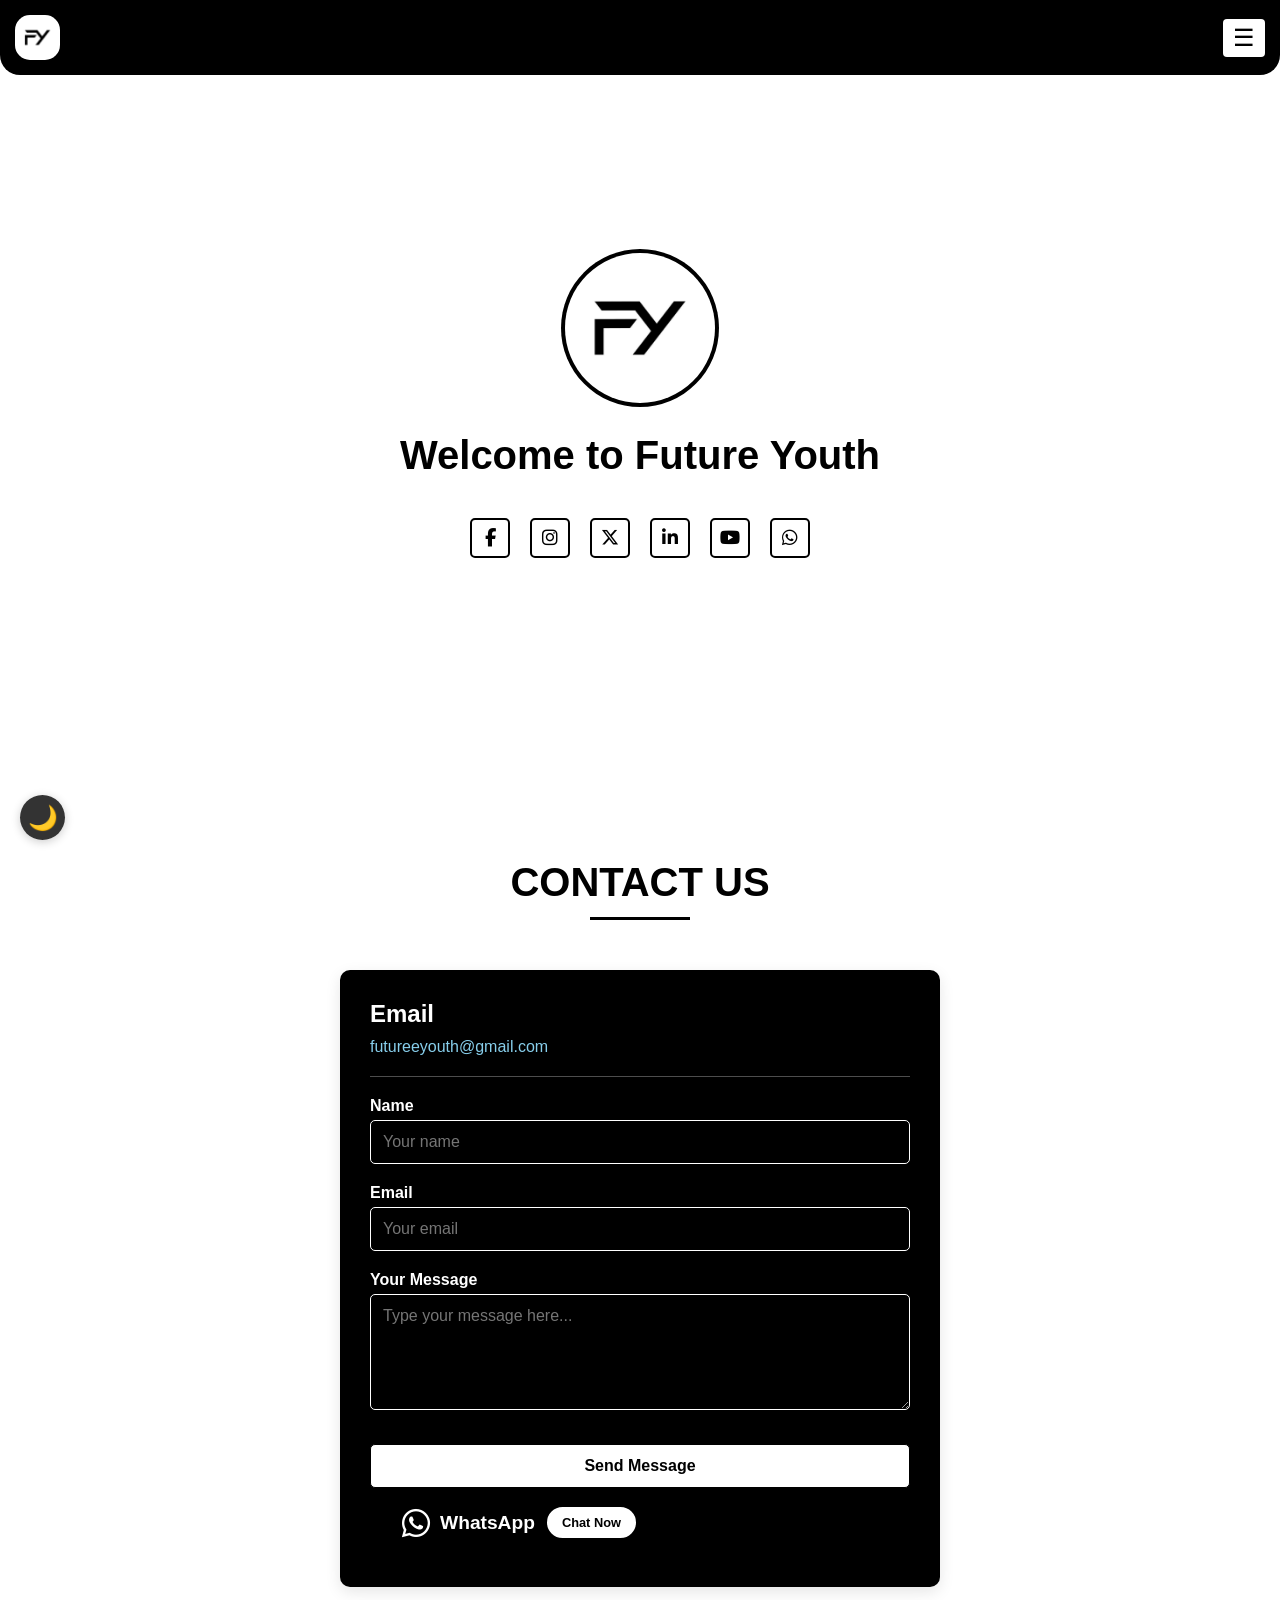
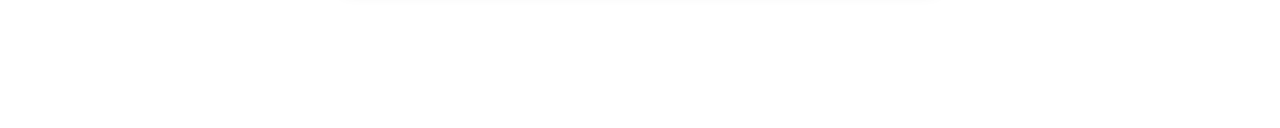
<file: index.html>
<!DOCTYPE html>
<html lang="en">
<head>
    <meta charset="UTF-8">
    <meta name="viewport" content="width=device-width, initial-scale=1.0">
    <title>Future Youth</title>
    <link rel="stylesheet" href="/style/main.css">
    <link rel="stylesheet" href="https://cdnjs.cloudflare.com/ajax/libs/font-awesome/6.5.1/css/all.min.css">   
     <script src="/js/components.js"></script>
</head>
<body>
    <div id="header-container"></div>
    
    <section id="Home">
        <div class="home-container">
            <div class="welcome-area">
                <div class="logo-large">
                    <img id="mainLogo" src="img/logo-dark.jpg" alt="Future Youth Logo">
                </div>
                <h1 class="welcome-heading">Welcome to Future Youth</h1>
                
                <div class="social-icons">
                    <a href="https://www.facebook.com/profile.php?id=61569557487284" target="_blank" class="social-icon square-icon" aria-label="Facebook">
                        <i class="fab fa-facebook-f"></i>
                    </a>
                    <a href="https://www.instagram.com/futuree_youth?igsh=cW0weGZwM244bGlv" target="_blank" class="social-icon square-icon" aria-label="Instagram">
                        <i class="fab fa-instagram"></i>
                    </a>
                    <a href="https://x.com/Futuree_Youth?s=09" target="_blank" class="social-icon square-icon" aria-label="X">
                         <i class="fa-brands fa-x-twitter"></i>
                    </a>                
                    <a href="https://www.linkedin.com/company/futureeyouth/" target="_blank" class="social-icon square-icon" aria-label="LinkedIn">
                        <i class="fab fa-linkedin-in"></i>
                    </a>
                    <a href="https://youtube.com/@futuree_youth?si=WXTK4ic5SBXJsFls" target="_blank" class="social-icon square-icon" aria-label="YouTube">
                        <i class="fab fa-youtube"></i>
                    </a>
                    <a href="https://chat.whatsapp.com/GZdyVUKMNgjGAIjkS9qwtg" target="_blank" class="social-icon square-icon" aria-label="WhatsApp">
                        <i class="fab fa-whatsapp"></i>
                    </a>
                </div>
            </div>
        </div>
    </section>
    
    <section id="contact-us" class="section">
        <div class="container">
            <h2 class="section-title">CONTACT US</h2>
            
            <div class="contact-container">
                <div class="contact-box">
                    <div class="contact-info">
                        <h3>Email</h3>
                        <p><a href="mailto:futureeyouth@gmail.com">futureeyouth@gmail.com</a></p>
                    </div>
                    
<form id="contact-form" class="contact-form" action="https://formsubmit.co/futureeyouth@gmail.com" method="POST">
    <!-- إعدادات FormSubmit -->
    <input type="hidden" name="_subject" value="رسالة جديدة من موقع Future Youth">
    <input type="hidden" name="_template" value="table">
    <input type="hidden" name="_next" value="https://futureyouth.org/thank-you">
    <input type="hidden" name="_captcha" value="true">
    
    <!-- حقل الاسم -->
    <div class="form-group">
        <label for="name">Name</label>
        <input type="text" id="name" name="name" placeholder="Your name" required>
    </div>
    
    <!-- حقل البريد الإلكتروني -->
    <div class="form-group">
        <label for="email">Email</label>
        <input type="email" id="email" name="email" placeholder="Your email" required>
    </div>
    
    <!-- حقل الرسالة -->
    <div class="form-group">
        <label for="message">Your Message</label>
        <textarea id="message" name="message" rows="5" placeholder="Type your message here..." required></textarea>
    </div>
    
    <!-- زر الإرسال -->
    <button type="submit" class="submit-btn">Send Message</button>
</form>
                <div class="whatsapp-box">
                    <div class="whatsapp-content">
                      <i class="fab fa-whatsapp whatsapp-icon"></i>
                      <h3>WhatsApp</h3>
                      <a href="https://wa.me/201505493670" target="_blank" class="whatsapp-btn">Chat Now</a>
                    </div>
                  </div>
            </div>
    </section>
    
    <div id="footer-container"></div>
    
    <script src="/js/main.js"></script>
</body>
</file>
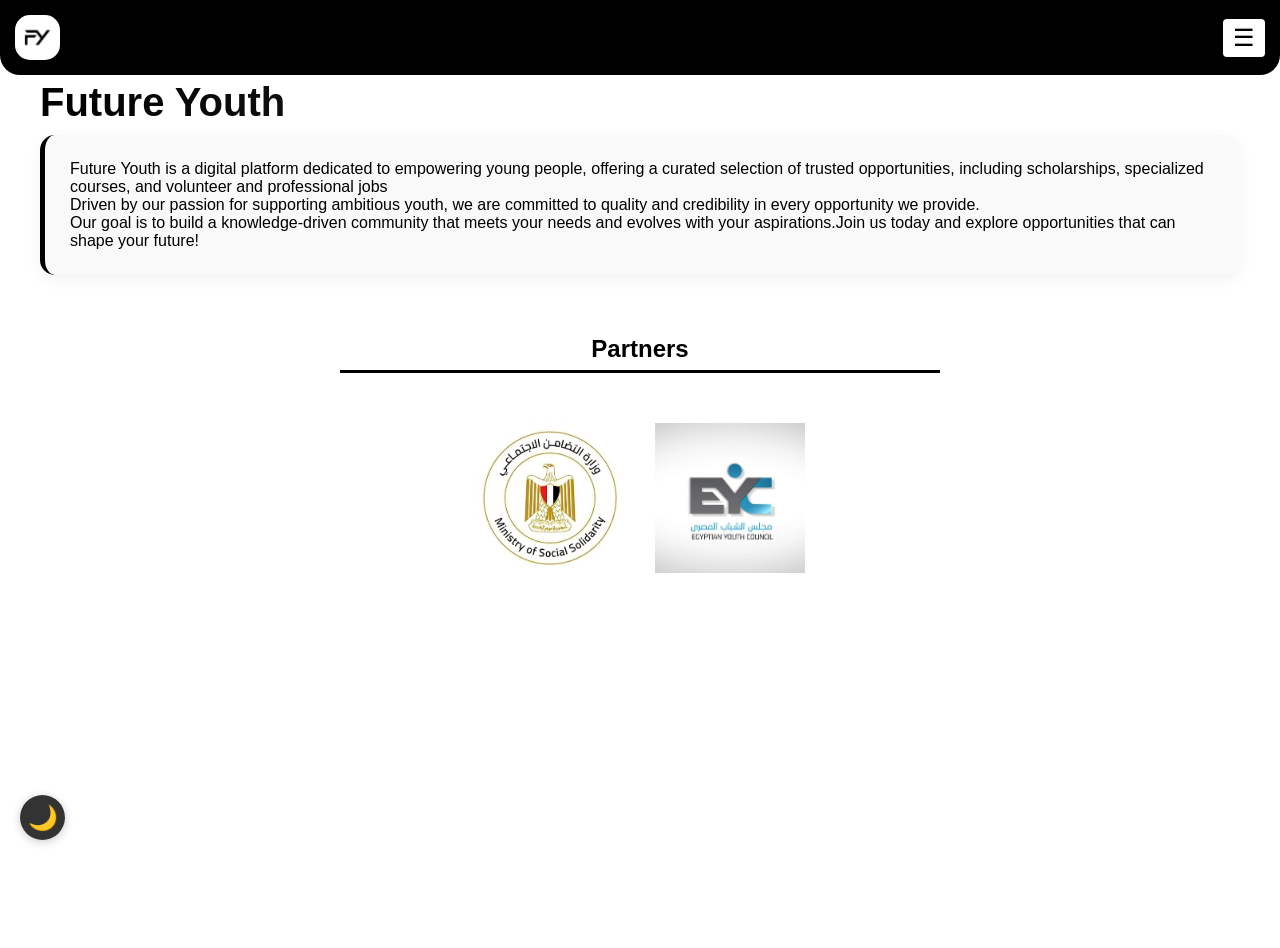
<file: pages/about_us.html>
<!DOCTYPE html>
<html lang="en">
<head>
    <meta charset="UTF-8">
    <meta name="viewport" content="width=device-width, initial-scale=1.0">
    <title>About Us - Future Youth</title>
    <link rel="stylesheet" href="/style/main.css">
    <link rel="stylesheet" href="https://cdnjs.cloudflare.com/ajax/libs/font-awesome/6.5.1/css/all.min.css">
    <link rel="stylesheet" href="https://unpkg.com/aos@next/dist/aos.css" />
    <script src="/js/components.js"></script>
    
</head>
<body>
    <div id="header-container"></div>
    
    <section id="about-us" class="page-section">
        <div class="container">
            <div class="about-content" data-aos="fade-up" data-aos-duration="800">
                <div class="text-center">
                    <h1 class="main-title" data-aos="fade-up" data-aos-delay="400">Future Youth</h1>
                </div>
                <div class="content-text content-box" data-aos="fade-up" data-aos-delay="600">
                    <p>Future Youth is a digital platform dedicated to empowering young people, offering a curated selection of trusted opportunities, including scholarships, specialized courses, and volunteer and professional jobs</p>
                    <p>Driven by our passion for supporting ambitious youth, we are committed to quality and credibility in every opportunity we provide.</p>
                    <p>Our goal is to build a knowledge-driven community that meets your needs and evolves with your aspirations.Join us today and explore opportunities that can shape your future!</p>
                </div>
            </div>
                        
            <div class="about-content" data-aos="fade-up" data-aos-duration="800" data-aos-delay="300">
                <h2 class="sub-title" data-aos="fade-up">Partners</h2>
                <div class="partner-images">
                    <img src="/img/وزارة_التضامن_الاجتماعي.jpg" alt="Partner 2 Logo" class="partner-logo">
                    <img src="/img/مجلس_الشباب_المصري.jpg" alt="Partner 1 Logo" class="partner-logo">
                    
                </div>
            </div>
        </div>
    </section>
    
    <div id="footer-container"></div>
    
    <script src="https://unpkg.com/aos@next/dist/aos.js"></script>
    <script>
        // تهيئة مكتبة AOS
        document.addEventListener('DOMContentLoaded', function() {
            AOS.init({
                once: true,
                offset: 100
            });
        });
    </script>
    
    <script src="/js/main.js"></script>
</body>
</html>
</file>
<file: style/main.css>
@keyframes fadeIn {
    from {
        opacity: 0;
        transform: translateY(20px);
    }
    to {
        opacity: 1;
        transform: translateY(0);
    }
}

@keyframes slideIn {
    from {
        transform: translateY(-20px);
        opacity: 0;
    }
    to {
        transform: translateY(0);
        opacity: 1;
    }
}

/* ====== أنيميشن الإغلاق ====== */
@keyframes fadeOut {
    from {
        opacity: 1;
    }
    to {
        opacity: 0;
    }
}

@keyframes slideOut {
    from {
        transform: translateY(0);
        opacity: 1;
    }
    to {
        transform: translateY(-20px);
        opacity: 0;
    }
}

/* ====== تصميم المودال ====== */
.modal {
    display: none;
    position: fixed;
    top: 0;
    left: 0;
    width: 100%;
    height: 100%;
    background-color: rgba(0, 0, 0, 0.7);
    z-index: 2000;
    justify-content: center;
    align-items: center;
    animation: fadeIn 0.3s ease-out;
}

/* ====== محتوى المودال ====== */
.modal-content {
    background-color: white;
    padding: 25px;
    border-radius: 15px;
    width: 90%;
    max-width: 400px;
    box-shadow: 0 5px 15px rgba(0,0,0,0.3);
    animation: slideIn 0.4s ease-out;
    color: black;
}

/* ====== تأثير الإغلاق ====== */
.modal.hide {
    animation: fadeOut 0.3s ease-out forwards;
}

.modal-content.hide {
    animation: slideOut 0.4s ease-out forwards;
}

/* ====== رأس المودال ====== */
.modal-header {
    display: flex;
    justify-content: space-between;
    align-items: center;
    margin-bottom: 20px;
}

.modal-header h2 {
    margin: 0;
    color: black;
}

/* ====== زر الإغلاق ====== */
.close-btn {
    font-size: 24px;
    font-weight: bold;
    cursor: pointer;
    color: black;
    transition: all 0.2s ease;
    border-radius: 50%;
    width: 30px;
    height: 30px;
    display: flex;
    align-items: center;
    justify-content: center;
}

.close-btn:hover {
    color: gray;
    background-color: #f0f0f0;
}

/* ====== حقول الإدخال ====== */
.form-group {
    margin-bottom: 15px;
}

.form-group label {
    display: block;
    margin-bottom: 5px;
    font-weight: bold;
    color: black;
}

.form-group input {
    width: 100%;
    padding: 10px;
    border: 1px solid black;
    border-radius: 8px;
    font-size: 16px;
    transition: all 0.3s ease;
}

.form-group input:focus {
    outline: none;
    border-color: #555;
    box-shadow: 0 0 5px rgba(0,0,0,0.2);
}

/* ====== زر الإرسال ====== */
.submit-btn {
    width: 100%;
    padding: 12px;
    background-color: black;
    color: white;
    border: 1px solid black;
    border-radius: 8px;
    font-size: 16px;
    font-weight: bold;
    cursor: pointer;
    margin-top: 10px;
    transition: all 0.3s ease;
}

.submit-btn:hover {
    background-color: white;
    color: black;
}
* {
    margin: 0;
    padding: 0;
    box-sizing: border-box;
}

body {
    font-family: Arial, sans-serif;
    scroll-behavior: smooth;
    background-color: #ffffff; /* Default light mode background */
    transition: background-color 0.3s ease; /* Add transition for smooth color change */
}

.header {
    position: fixed; /* تم تغيير هذا لجعل الهيدر ثابتًا */
    top: 0;
    left: 0;
    width: 100%;
    display: flex;
    align-items: center;
    justify-content: space-between;
    padding: 15px;
    background-color: #000;
    color: white;
    z-index: 1000;
    transition: all 0.3s ease;
    border-radius: 0 0 20px 20px;
}

.logo {
    display: flex;
    align-items: center;
}

.logo img {
    max-height: 45px;
    width: auto;
    border-radius: 15px;
    padding: 3px;
    background-color: white;
    opacity: 1;
    transition: opacity 0.5s ease;
}

.menu-btn {
    font-size: 24px;
    cursor: pointer;
    padding: 5px 10px;
    background-color: #ffffff;
    border-radius: 4px;
    color: black;
}

.menu-btn:hover {
    background-color: #ddd;
}

.auth-buttons {
    display: flex;
    gap: 10px;
}

.auth-button {
    padding: 8px 15px;
    border: none;
    border-radius: 15px;
    cursor: pointer;
    font-weight: bold;
    transition: all 0.3s ease;
}

.auth-button.signup {
    background-color: white;
    color: #000;
}

.auth-button.signup:hover {
    background-color: #f0f0f0;
    color: #000;
}

.auth-button.signin {
    background-color: #000;
    color: white;
    border: 1px solid white;
}

.auth-button.signin:hover {
    background-color: #000000;
    color: white;
}

.header-right {
    display: flex;
    align-items: center;
    gap: 15px;
}

.dark-mode-toggle {
    position: fixed;
    bottom: 60px;
    left: 20px;
    background-color: rgba(0, 0, 0, 0.8);
    color: white;
    border: none;
    font-size: 24px;
    cursor: pointer;
    border-radius: 50%;
    transition: all 0.3s ease;
    width: 45px;
    height: 45px;
    display: flex;
    align-items: center;
    justify-content: center;
    z-index: 999;
    box-shadow: 0 2px 10px rgba(0, 0, 0, 0.2);
}

.dark-mode-toggle:hover {
    background-color: #000000;
    transform: scale(1.1);
}

.drawer {
    position: fixed;
    top: 0;
    left: -300px;
    width: 300px;
    height: 100%;
    background-color: #000;
    padding-top: 80px;
    transition: 0.3s;
    z-index: 990;
    border-radius: 0 20px 20px 0;
}

.drawer a {
    display: block;
    color: white;
    margin: 10px 20px;
    padding: 15px;
    text-decoration: none;
    font-weight: bold;
    font-size: 18px;
    text-align: left;
    border-bottom: 1px solid #ffffff;
}

.drawer a:hover {
    background-color: #000000;
    transform: scale(1.05);
    border-radius: 10px;
}

.drawer.active {
    left: 0;
    box-shadow: 0 0 15px rgba(2, 0, 0, 0.2);
}

.overlay {
    position: fixed;
    top: 0;
    left: 0;
    width: 100%;
    height: 100%;
    background-color: rgba(0,0,0,0.5);
    z-index: 980;
    display: none;
}

.overlay.active {
    display: block;
}

section {
    min-height: 100vh;
    padding: 20px;
}

.footer {
    background-color: #000;
    color: white;
    text-align: center;
    padding: 15px;
    border-radius: 20px 20px 0 0;
}

#Home {
    min-height: auto;
    height: calc(100vh - 120px);
    padding: 20px;
    display: flex;
    justify-content: center;
    align-items: center;
    background-color: #ffffff;
}

.home-container {
    max-width: 1200px;
    width: 100%;
}

.welcome-area {
    text-align: center;
    margin-bottom: -50px;
    animation: fadeIn 1s ease-out;
}

.logo-large {
    margin: 0 auto 20px;
    width: 150px;
    height: 150px;
    display: flex;
    align-items: center;
    justify-content: center;
    margin-bottom: 30px;
}

.logo-large img {
    max-width: 100%;
    max-height: 100%;
    border-radius: 50%;
    padding: 5px;
    background-color: rgb(255, 255, 255);
    opacity: 1;
    transition: opacity 0.5s ease;
    box-shadow: 0 0 0 4px black;
}

.logo img, .logo-large img {
    opacity: 0;
    transition: opacity 0.5s ease;
}

.welcome-heading {
    font-size: 2.5rem;
    margin-bottom: 20px;
    color: #000000;
}

.welcome-message {
    font-size: 1.2rem;
    max-width: 800px;
    margin: 0 auto 30px;
    color: #000000;
}

.cta-buttons {
    display: flex;
    justify-content: center;
    gap: 20px;
    margin-top: 30px;
}

.cta-button {
    padding: 12px 25px;
    border-radius: 30px;
    font-weight: bold;
    cursor: pointer;
    transition: all 0.3s ease;
    font-size: 1rem;
    border: 2px solid #000;
}

.cta-button.primary {
    background-color: #000;
    color: white;
}

.cta-button.primary:hover {
    background-color: white;
    color: #000;
}

.cta-button.secondary {
    background-color: transparent;
    color: #000;
}

.cta-button.secondary:hover {
    background-color: #000;
    color: white;
}

.features-overview {
    display: flex;
    flex-wrap: wrap;
    justify-content: center;
    gap: 30px;
    margin: 40px 0;
}

.feature-card:hover {
    transform: translateY(-10px);
}

.feature-icon {
    font-size: 2.5rem;
    margin-bottom: 15px;
}

.social-icons {
    display: flex;
    justify-content: center;
    gap: 20px;
    margin-top: 40px;
    margin-bottom: 20px;
    flex-wrap: wrap;
}

.social-icon {
    width: 40px;
    height: 40px;
    border-radius: 50%;
    display: flex;
    align-items: center;
    justify-content: center;
    background-color: #f0f0f0;
    color: #333;
    font-size: 18px;
    transition: all 0.3s ease;
    text-decoration: none;
}

.social-icon:hover {
    transform: translateY(-5px);
    box-shadow: 0 5px 15px rgba(0,0,0,0.1);
}

.social-icon i {
    transition: all 0.3s ease;
}

.square-icon {
    border-radius: 5px !important;
    width: 40px;
    height: 40px;
    border: 2px solid #000;
    background-color: transparent !important;
    color: #000 !important;
    transition: all 0.3s ease;
}
.square-icon:hover {
    color: white !important;
}
.square-icon:nth-child(1):hover {
    background-color: #3b5998 !important;
    border-color: #3b5998 !important;
}
.square-icon:nth-child(2):hover {
    background: linear-gradient(45deg, #405de6, #5851db, #833ab4, #c13584, #e1306c, #fd1d1d) !important;
    border-color: transparent !important;
}
.square-icon:nth-child(3):hover {
    background-color: #000000 !important; /* Twitter/X new color */
    border-color: #000000 !important;
}
.square-icon:nth-child(4):hover {
    background-color: #0077b5 !important;
    border-color: #0077b5 !important;
}
.square-icon:nth-child(5):hover {
    background-color: #ff0000 !important;
    border-color: #ff0000 !important;
}
.square-icon:nth-child(6):hover {
    background-color: #25d366 !important;
    border-color: #25d366 !important;
}


/* Updated Drawer Social Icons - Smaller Size */
.drawer-social-section {
    margin-top: 15px;
    padding: 10px 15px;
    border-top: 1px solid rgba(255, 255, 255, 0.2);
    text-align: center;
}

body.dark-mode .drawer-social-section {
    border-top: 1px solid rgba(0, 0, 0, 0.2);
}

.drawer-social-title {
    color: white;
    margin-bottom: 15px;
    font-size: 1rem;
    font-weight: bold;
}

body.dark-mode .drawer-social-title {
    color: black;
}

.drawer-social-icons {
    display: flex;
    flex-wrap: wrap;
    justify-content: center;
    gap: 5px; /* تم تقليل المسافة من 8px إلى 5px */
    margin: 10px auto;
    max-width: 200px;
}


.drawer-social-icons .top-row,
.drawer-social-icons .bottom-row {
    display: flex;
    justify-content: center;
    width: 100%;
}

.drawer .drawer-social-icon {
    width: 35px; /* تم تقليل الحجم من 40px إلى 35px */
    height: 35px; /* تم تقليل الحجم من 40px إلى 35px */
    border-radius: 5px !important;
    border: 2px solid white;
    background-color: transparent !important;
    color: white !important;
    transition: all 0.3s ease;
    display: flex;
    align-items: center;
    justify-content: center;
    text-decoration: none;
    font-size: 16px; /* تم تقليل الحجم من 18px إلى 16px */
}

body.dark-mode .drawer .drawer-social-icon {
    border-color: black !important;
    color: black !important;
}


/* Dark Mode Styles */
body.dark-mode {
    background-color: #000000;
    color: #e0e0e0;
}

body.dark-mode .header {
    background-color: white !important;
    color: #000 !important;
    box-shadow: 0 2px 10px rgba(0,0,0,0.1);
}

body.dark-mode .footer {
    background-color: white !important;
    color: #000 !important;
    box-shadow: 0 -2px 10px rgba(0,0,0,0.1);
}

body.dark-mode .menu-btn {
    background-color: #000 !important;
    color: white !important;
}

body.dark-mode .menu-btn:hover {
    background-color: #333 !important;
}

body.dark-mode .drawer {
    background-color: white !important;
}

body.dark-mode .drawer a {
    color: #000 !important;
    border-bottom-color: #000000 !important;
}

body.dark-mode .drawer a:hover {
    background-color: #f5f5f5 !important;
}

body.dark-mode #Home {
    background-color: #000000;
}

body.dark-mode .welcome-heading,
body.dark-mode .highlight,
body.dark-mode .feature-card h3 {
    color: #ffffff;
}

body.dark-mode .welcome-message {
    color: #b0b0b0;
}

body.dark-mode .feature-card {
    background-color: #1e1e1e;
    box-shadow: 0 5px 15px rgba(0,0,0,0.3);
}

body.dark-mode .feature-card p {
    color: #b0b0b0;
}

body.dark-mode .cta-button.secondary {
    color: #ffffff;
    border-color: #ffffff;
}

body.dark-mode .cta-button.secondary:hover {
    background-color: #ffffff;
    color: #121212;
}

body.dark-mode .auth-button.signup {
    background-color: #000 !important;
    color: white !important;
}

body.dark-mode .auth-button.signup:hover {
    background-color: #333 !important;
    color: white !important;
}

body.dark-mode .auth-button.signin {
    background-color: white !important;
    color: #000 !important;
    border: 1px solid #000 !important;
}

body.dark-mode .auth-button.signin:hover {
    background-color: #f0f0f0 !important;
    color: #000 !important;
}

body.dark-mode .dark-mode-toggle {
    background-color: rgba(255, 255, 255, 0.8) !important;
    color: #000 !important;
    box-shadow: 0 2px 10px rgba(0,0,0,0.2);
}

body.dark-mode .dark-mode-toggle:hover {
    background-color: #fff !important;
}

body.dark-mode .modal-content {
    background-color: #1e1e1e;
    color: #e0e0e0;
}

body.dark-mode .modal-header h2,
body.dark-mode .close-btn,
body.dark-mode .form-group label {
    color: #e0e0e0;
}

body.dark-mode .form-group input {
    background-color: #2d2d2d;
    border-color: #444;
    color: #e0e0e0;
}

body.dark-mode .submit-btn {
    background-color: #333;
    border-color: #444;
}

body.dark-mode .submit-btn:hover {
    background-color: #444;
    color: #e0e0e0;
}

@keyframes pulse {
    0% {
        transform: scale(1);
        box-shadow: 0 0 0 0 rgba(0,0,0,0.4);
    }
    70% {
        transform: scale(1.05);
        box-shadow: 0 0 0 10px rgba(0,0,0,0);
    }
    100% {
        transform: scale(1);
        box-shadow: 0 0 0 0 rgba(0,0,0,0);
    }
}

@keyframes darkModeToggleClick {
    0% {
        transform: scale(1);
    }
    50% {
        transform: scale(1.2);
    }
    100% {
        transform: scale(1);
    }
}

.dark-mode-toggle.animate {
    animation: darkModePulse 1.2s ease-in-out;
}

.dark-mode-toggle.clicked {
    animation: darkModeToggleClick 0.5s ease;
}

@keyframes darkModePulse {
    0% { transform: scale(1); }
    50% { transform: scale(1.3); }
    100% { transform: scale(1); }
}

#headerLogo, .auth-buttons, .logo-large, .welcome-heading, .social-icons, .footer {
    opacity: 0;
}

@media (max-width: 768px) {
    .welcome-heading {
        font-size: 2rem;
    }

    .welcome-message {
        font-size: 1rem;
    }

    .features-overview {
        flex-direction: column;
        align-items: center;
    }

    .feature-card {
        width: 100%;
        max-width: 100%;
    }

    .header-right {
        gap: 10px;
    }

    .auth-buttons {
        gap: 5px;
    }

    .auth-button {
        padding: 6px 10px;
        font-size: 14px;
    }

    .dark-mode-toggle {
        position: fixed;
        bottom: 60px;
        left: 20px;
        background-color: rgba(0, 0, 0, 0.8);
        color: white;
        border: none;
        font-size: 24px;
        cursor: pointer;
        border-radius: 50%;
        transition: all 0.3s ease;
        width: 45px;
        height: 45px;
        display: flex;
        align-items: center;
        justify-content: center;
        z-index: 985;
        box-shadow: 0 2px 10px rgba(0, 0, 0, 0.2);
    }

    .social-icons {
        gap: 15px;
    }

    .social-icon {
        width: 35px;
        height: 35px;
        font-size: 16px;
    }

    /* Smaller drawer icons on mobile */
    .drawer-social-icons {
        gap: 5px;
        max-width: 200px;
    }

    .drawer .drawer-social-icon {
        width: 35px;
        height: 35px;
    }
}

/* أنماط العناوين الفرعية مع خط تحتها */
.sub-title {
    text-align: center;
    width: 100%;
    display: block;
    margin-bottom: 20px;
    position: relative;
    padding-bottom: 10px;
}

.sub-title::after {
    content: '';
    position: absolute;
    bottom: 0;
    left: 50%;
    transform: translateX(-50%);
    width: 50%;
    height: 3px;
    background-color: #000000; /* لون الخط أسود في وضع النهار */
    transition: background-color 0.3s ease;
}

body.dark-mode .sub-title::after {
    background-color: #ffffff; /* لون الخط أبيض في وضع الظلام */
}

/* إضافة مسافة بين العناصر */
.about-content {
    margin-bottom: 60px; /* زيادة المسافة بين العناصر */
}

/* تنسيق العنوان الرئيسي */
.main-title {
    font-size: 2.5rem;
    margin-bottom: 10px;
    background: linear-gradient(45deg, #000, #444);
    -webkit-background-clip: text;
    -webkit-text-fill-color: transparent;
    transition: all 0.3s ease;
}

body.dark-mode .main-title {
    background: linear-gradient(45deg, #fff, #ccc);
    -webkit-background-clip: text;
    -webkit-text-fill-color: transparent;
}

/* تنسيق حاويات المحتوى */
.content-box {
    background-color: #f9f9f9;
    border-radius: 15px;
    padding: 25px;
    box-shadow: 0 5px 15px rgba(0,0,0,0.05);
    transition: all 0.5s ease;
    border-left: 5px solid #000;
}

.content-box:hover {
    transform: translateY(-5px);
    box-shadow: 0 15px 30px rgba(0,0,0,0.1);
}

body.dark-mode .content-box {
    background-color: #1a1a1a;
    border-left: 5px solid #fff;
    box-shadow: 0 5px 15px rgba(255,255,255,0.05);
}

/* تنسيق الصفحة بشكل عام */
#about-us {
    padding: 80px 20px;
}

.container {
    max-width: 1200px;
    margin: 0 auto;
}

/* أنيميشن للعناصر */
@keyframes fadeInUp {
    from {
        opacity: 0;
        transform: translateY(30px);
    }
    to {
        opacity: 1;
        transform: translateY(0);
    }
}

.animated-element {
    animation: fadeInUp 1s ease forwards;
}

/* Contact Section Styles */
#contact-us {
    padding: 80px 20px;
    background-color: #ffffff; /* Default background for contact section itself */
    transition: background-color 0.3s ease;
}

.section-title {
    text-align: center;
    margin-bottom: 50px;
    font-size: 2.5rem;
    position: relative;
    padding-bottom: 15px;
}

.section-title::after {
    content: '';
    position: absolute;
    bottom: 0;
    left: 50%;
    transform: translateX(-50%);
    width: 100px;
    height: 3px;
    background-color: #000;
}

.contact-container {
    display: flex;
    flex-wrap: wrap;
    gap: 30px;
    justify-content: center;
}

.contact-box {
    flex: 1;
    min-width: 300px;
    max-width: 600px;
    background-color: black; /* خلفية سوداء في الوضع الفاتح */
    border-radius: 10px;
    box-shadow: 0 5px 15px rgba(0,0,0,0.1);
    padding: 30px;
    color: white; /* لون النص أبيض في الوضع الفاتح */
    transition: background-color 0.3s ease, color 0.3s ease, box-shadow 0.3s ease;
}

.contact-info {
    margin-bottom: 20px;
    padding-bottom: 20px;
    border-bottom: 1px solid rgba(255, 255, 255, 0.3); /* حد سفلي خفيف على الخلفية السوداء */
}

.contact-info h3 {
    font-size: 1.5rem;
    margin-bottom: 10px;
}

.contact-info a {
    color: #87CEEB; /* لون أزرق فاتح للبريد الإلكتروني */
    text-decoration: none;
}

.contact-form .form-group {
    margin-bottom: 20px;
}

.contact-form label {
    display: block;
    margin-bottom: 5px;
    font-weight: bold;
    color: white; /* لون الليبل أبيض في الوضع الفاتح */
}

.contact-form input,
.contact-form textarea {
    width: 100%;
    padding: 12px;
    border: 1px solid white; /* حدود بيضاء في الوضع الفاتح */
    border-radius: 5px;
    font-size: 16px;
    font-family: Arial, sans-serif;
    background-color: black; /* خلفية سوداء للإدخالات في الوضع الفاتح */
    color: white; /* لون النص أبيض في الإدخالات */
    transition: background-color 0.3s ease, border-color 0.3s ease, color 0.3s ease;
}

.contact-form textarea {
    resize: vertical;
}

.submit-btn {
    background-color: white; /* خلفية بيضاء للزر في الوضع الفاتح */
    color: black; /* نص أسود للزر في الوضع الفاتح */
    border: 1px solid black; /* حدود سوداء للزر في الوضع الفاتح */
    padding: 12px 25px;
    border-radius: 5px;
    cursor: pointer;
    font-size: 16px;
    font-weight: bold;
    transition: background-color 0.3s, color 0.3s, border-color 0.3s;
}

.submit-btn:hover {
    background-color: #eee; /* لون أفتح عند التحويم */
    color: black;
    border-color: #333;
}

/* WhatsApp Box Styles */
.whatsapp-box {
    flex: 1;
    min-width: 250px;
    max-width: 300px;
    background-color: black; /* خلفية سوداء في الوضع الفاتح */
    border: 2px solid black; /* حدود سوداء في الوضع الفاتح */
    border-radius: 10px;
    box-shadow: 0 5px 15px rgba(0,0,0,0.1);
    padding: 15px;
    color: white; /* نص أبيض في الوضع الفاتح */
    text-align: center;
    display: flex;
    align-items: center;
    justify-content: center;
    transition: all 0.3s ease;
  }

  .whatsapp-content {
    display: flex;
    flex-direction: row;
    align-items: center;
    justify-content: center;
    flex-wrap: wrap;
    gap: 10px;
  }

  .whatsapp-icon {
    font-size: 2rem;
    margin-bottom: 0;
    color: white; /* أيقونة بيضاء في الوضع الفاتح */
  }

  .whatsapp-box h3 {
    font-size: 1.2rem;
    margin-bottom: 0;
  }

  .whatsapp-box p {
    font-size: 0.9rem;
    margin: 0;
  }

  .whatsapp-btn {
    display: inline-block;
    background-color: white; /* زر أبيض في الوضع الفاتح */
    color: black; /* نص أسود للزر في الوضع الفاتح */
    padding: 8px 15px;
    border-radius: 20px;
    text-decoration: none;
    font-weight: bold;
    margin-top: 0;
    transition: all 0.3s;
    border: 2px solid black; /* حدود سوداء للزر في الوضع الفاتح */
    font-size: 0.8rem;
  }

  .whatsapp-btn:hover {
    background-color: transparent;
    color: white; /* نص أبيض عند التحويم في الوضع الفاتح */
    border-color: white; /* حدود بيضاء عند التحويم في الوضع الفاتح */
  }

/* Dark Mode Styles */
body.dark-mode #contact-us {
    background-color: #000000; /* خلفية القسم نفسه سوداء في الوضع الداكن */
    color: #f0f0f0; /* لون النص في القسم */
}

body.dark-mode .section-title::after {
    background-color: #fff;
}

body.dark-mode .contact-box {
    background-color: white; /* خلفية بيضاء في الوضع الداكن */
    color: black; /* لون النص أسود في الوضع الداكن */
    box-shadow: 0 5px 15px rgba(255,255,255,0.1);
}

body.dark-mode .contact-info {
    border-bottom: 1px solid rgba(0, 0, 0, 0.3); /* حد سفلي خفيف على الخلفية البيضاء */
}

body.dark-mode .contact-info a {
    color: #0066cc; /* لون أزرق قياسي للبريد الإلكتروني */
}

body.dark-mode .contact-form label {
    color: black; /* لون الليبل أسود في الوضع الداكن */
}

body.dark-mode .contact-form input,
body.dark-mode .contact-form textarea {
    background-color: white; /* خلفية بيضاء للإدخالات في الوضع الداكن */
    border-color: black; /* حدود سوداء للإدخالات في الوضع الداكن */
    color: black; /* لون النص أسود في الإدخالات */
}

body.dark-mode .submit-btn {
    background-color: black; /* خلفية سوداء للزر في الوضع الداكن */
    color: white; /* نص أبيض للزر في الوضع الداكن */
    border: 1px solid black; /* حدود سوداء للزر في الوضع الداكن */
}

body.dark-mode .submit-btn:hover {
    background-color: #333; /* لون أغمق عند التحويم */
    color: white;
    border-color: #333;
}

body.dark-mode .whatsapp-box {
  background-color: white; /* خلفية بيضاء في الوضع الداكن */
  border-color: white; /* حدود بيضاء في الوضع الداكن */
  color: black; /* نص أسود في الوضع الداكن */
}

body.dark-mode .whatsapp-icon {
  color: black; /* أيقونة سوداء في الوضع الداكن */
}

body.dark-mode .whatsapp-btn {
  background-color: black; /* زر أسود في الوضع الداكن */
  color: white; /* نص أبيض للزر في الوضع الداكن */
  border-color: black; /* حدود سوداء للزر في الوضع الداكن */
}

body.dark-mode .whatsapp-btn:hover {
  background-color: transparent;
  color: black; /* نص أسود عند التحويم في الوضع الداكن */
  border-color: black; /* حدود سوداء عند التحويم في الوضع الداكن */
}

/* تنسيقات لصور الشركاء */
.partner-images {
    display: flex; /* لعرض الصور جنبًا إلى جنب افتراضيًا (على الشاشات الكبيرة) */
    justify-content: center; /* لتوسيط الصور أفقياً */
    align-items: center; /* لتوسيط الصور رأسياً */
    gap: 30px; /* المسافة بين الصور */
    margin-top: 30px; /* مسافة من أعلى العنوان */
    flex-wrap: wrap; /* للسماح للصور بالنزول لسطر جديد إذا لم تتسع */
    padding: 20px; /* إضافة مسافة داخلية حول الصور نفسها */
    width: 100%; /* ضمان أنها تأخذ العرض الكامل للمحاذاة */
}
.partner-logo {
    width: 150px; /* تم تصغير العرض إلى 150 بكسل */
    height: 150px; /* تم تصغير الارتفاع إلى 150 بكسل */
    object-fit: cover; /* لقص الصور إذا كانت أبعادها لا تتناسب مع المساحة المحددة */
    transition: all 0.3s ease;
}

.partner-logo:hover {
    transform: translateY(-5px); /* تأثير رفع عند التحويم */
    /* يمكنك إضافة ظل خفيف هنا إذا أردت تأثير عند التحويم */
    /* box-shadow: 0 6px 12px rgba(0,0,0,0.15); */
}


body.dark-mode .social-icon.square-icon {
    border-color: #ffffff;
    color: #ffffff !important;
    background-color: #000000 !important;
}

body.dark-mode .partner-logo:hover {
    /* box-shadow: 0 6px 12px rgba(255,255,255,0.1); */
}

/* Responsive Styles */
@media (max-width: 768px) {
    .contact-container {
        flex-direction: column;
        align-items: center;
    }

    .contact-box,
    .whatsapp-box {
        width: 100%;
        max-width: 100%;
    }

    /* هذا الجزء يجعل صور الشركاء تظهر كعمود على الشاشات الصغيرة */
    .partner-images {
        flex-direction:row; /* جعلها عمود على الشاشات الصغيرة */
        gap: 20px; /* ضبط المسافة بين العناصر في العمود */
    }

    .partner-logo {
        width: 120px; /* تم تعديل العرض ليكون مناسبًا للجوال ويحافظ على الشكل المربع */
        height: 120px; /* تم تعديل الارتفاع ليكون مناسبًا للجوال ويحافظ على الشكل المربع */
        margin: 0 auto; /* توسيط كل صورة في العمود */
    }
}
</file>
